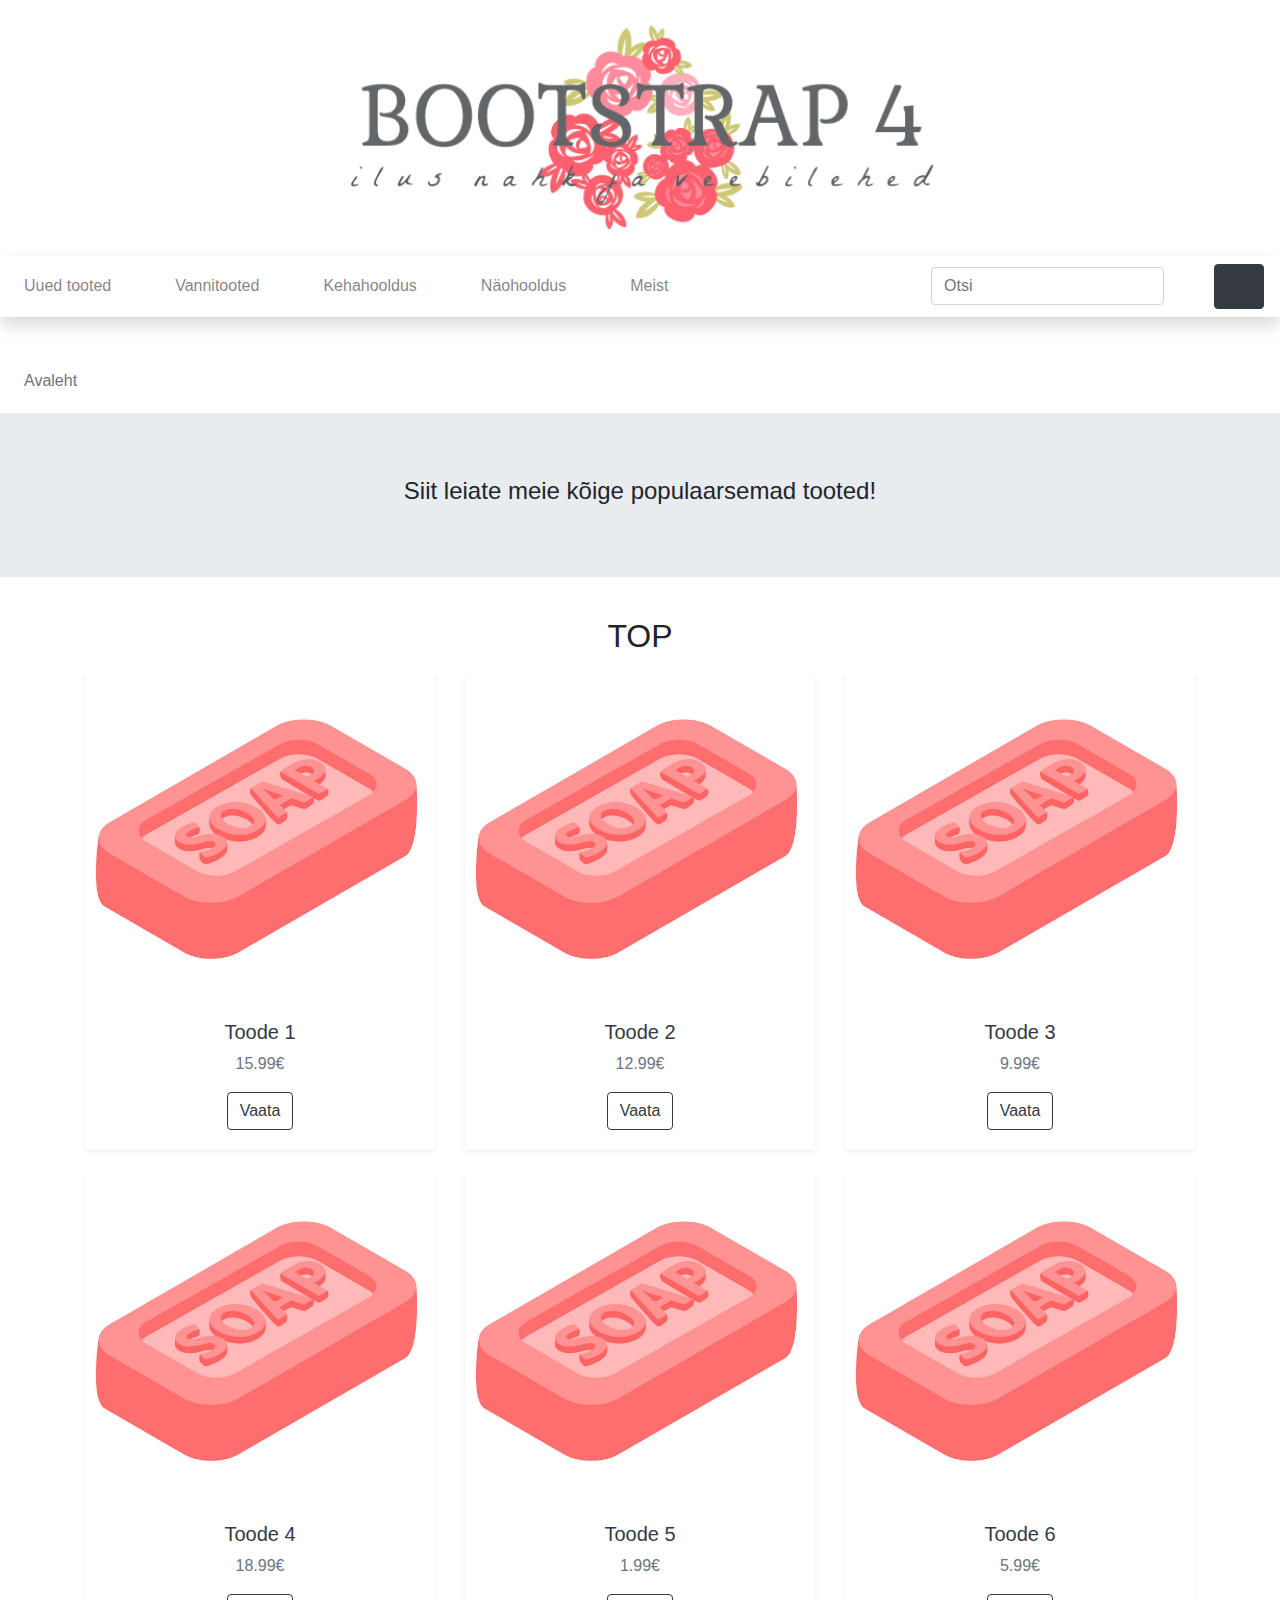
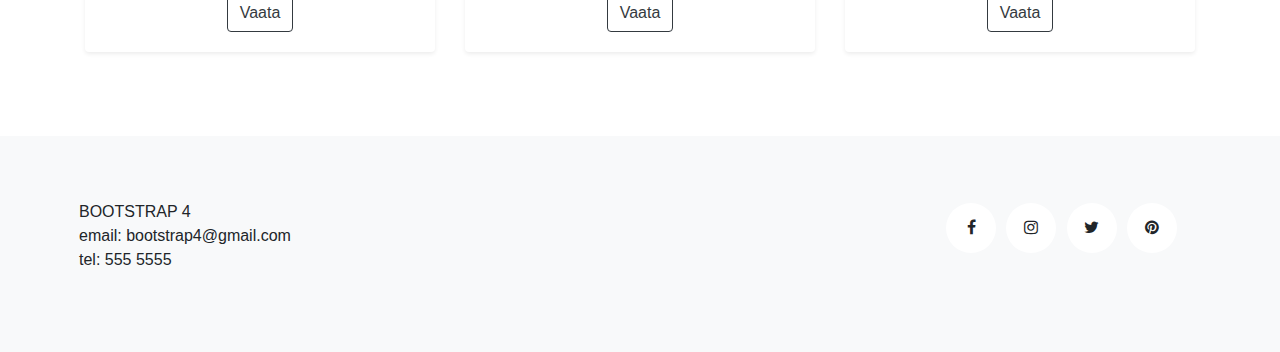
<file: index.html>
<!doctype html>
<html lang="ee">
    <head>
        <meta charset="utf-8">
        <meta http-equiv="X-UA-Compatible" content="IE=edge">
        <meta name="viewport" content="width=device-width, initial-scale=1, shrink-to-fit=no">
        <meta name="description" content=""> 
        <meta name="author" content="">
        <title>Avaleht</title>
        <!-- Bootstrap CSS -->
        <link rel="stylesheet" href="https://stackpath.bootstrapcdn.com/bootstrap/4.3.1/css/bootstrap.min.css" integrity="sha384-ggOyR0iXCbMQv3Xipma34MD+dH/1fQ784/j6cY/iJTQUOhcWr7x9JvoRxT2MZw1T" crossorigin="anonymous"> 
        <!-- minu CSS -->
        <link rel="stylesheet" href="custom.css">
        <link rel="stylesheet" href="https://cdnjs.cloudflare.com/ajax/libs/font-awesome/4.7.0/css/font-awesome.min.css">
    </head>
    <body>
        <!-- päis --->
        <header class="py-2">
            <div class="container-fluid">
                <div class="row">
                    <div class="col-lg-12 my-3 text-center"><a href="index.html"><img src="logo2.png" width="50%"></a></div>              
                </div>          
            </div>
        </header>
        <!-- navigatsioon -->
        <nav class="navbar navbar-expand-lg navbar-light bg-white shadow">
            <button class="navbar-toggler" type="button" data-toggle="collapse" data-target="#navbarNavDropdown" aria-controls="navbarNavDropdown" aria-expanded="false" aria-label="Toggle navigation">
                <span class="navbar-toggler-icon"></span>
            </button>
            <div class="collapse navbar-collapse" id="navbarNavDropdown">
                <ul class="navbar-nav mr-auto">
                    <li class="nav-item"><a class="nav-link" href="#">Uued tooted</a></li>
                    <li class="nav-item dropdown">
                        <a class="nav-link" href="#" id="navbarDropdownMenuLink" data-toggle="dropdown" aria-haspopup="true" aria-expanded="false">Vannitooted</a> 
                        <div class="dropdown-menu" aria-labelledby="navbarDropdownMenuLink"> 
                            <a class="dropdown-item" href="#">Vannisoolad</a> 
                            <a class="dropdown-item" href="#">Vannipiimad</a> 
                            <a class="dropdown-item" href="#">Vannipommid</a>
                            <a class="dropdown-item" href="list.html">Seebid ja du&scaron;igeelid</a>
                        </div> 
                    </li> 
                    <li class="nav-item dropdown"> 
                        <a class="nav-link" href="#" id="navbarDropdownMenuLink" data-toggle="dropdown" aria-haspopup="true" aria-expanded="false">Kehahooldus</a> 
                        <div class="dropdown-menu" aria-labelledby="navbarDropdownMenuLink"> 
                            <a class="dropdown-item" href="#">Kehakreemid</a> 
                            <a class="dropdown-item" href="#">Keha&otilde;lid</a> 
                            <a class="dropdown-item" href="#">Kehakoorijad</a> 
                            <a class="dropdown-item" href="#">Deodorandid</a> 
                            <a class="dropdown-item" href="#">K&auml;te ja jalgade hooldus</a>  
                        </div> 
                    </li> 
                    <li class="nav-item dropdown"> 
                        <a class="nav-link" href="#" id="navbarDropdownMenuLink" data-toggle="dropdown" aria-haspopup="true" aria-expanded="false">N&auml;ohooldus</a> 
                        <div class="dropdown-menu" aria-labelledby="navbarDropdownMenuLink"> 
                            <a class="dropdown-item" href="#">Puhastus ja toniseerimine</a> 
                            <a class="dropdown-item" href="#">Niisutus ja toitmine</a> 
                            <a class="dropdown-item" href="#">Koorijad ja maskid</a> 
                        </div> 
                    </li>
                    <li class="nav-item"><a class="nav-link" href="meist.html"> Meist </a></li>
                </ul>
                <!-- search -->
                <form class="form-inline my-2 my-lg-0">
                    <input class="form-control mr-sm-2" type="search" placeholder="Otsi" aria-label="Search">
                    <button class="btn btn-outline-white my-2 my-sm-0" type="submit"><svg class="lnr lnr-magnifier"><use xlink:href="#lnr-magnifier"></use></svg></button>
                </form>
            </div>
            <!-- cart -->
            <!--
            <svg class="lnr mt-auto mr-3 my-3 lnr-cart"><use xlink:href="#lnr-cart"></use></svg>
            -->
            <a href="cart.html"><button class="btn btn-dark my-2 my-sm-0" type="submit"><svg class="lnr lnr-cart"><use xlink:href="#lnr-cart"></use></svg></button></a>
        </nav> 
        <!-- breadcrumb -->
        <section>
            <nav aria-label="breadcrumb">
                <ol class="breadcrumb bg-white my-2 ml-2">
                    <!-- это иконка с домиком, но у меня не получилось её выровнять нормально
                    <li class="breadcrumb-item active" aria-current="page"><button class="btn btn-link btn-lg my-2 my-sm-0" type="submit"><svg class="lnr lnr-home"><use xlink:href="#lnr-home"></use></svg></button></li>
                    -->
                    <li class="breadcrumb-item active" aria-current="page">Avaleht</li>
                </ol>
            </nav>  
        </section>
        <!-- jumbotron --->
        <div class="jumbotron jumbotron-fluid text-center">
            <h4> Siit leiate meie kõige populaarsemad tooted! </h4>
        </div>
        <!-- tooted --->
            <section>
                <div class="container">
                    <h2 class="h mb-3">TOP</h2>
                    <div class="row">
                        <div class="col-md-4 mb-4">
                            <div class="card shadow-sm border-0 h-100 text-center"><a href="#"><img src="soap.png" alt="" class="card-img-top"></a>
                                <div class="card-body">
                                    <h5> <a href="#" class="text-dark">Toode 1</a></h5>
                                    <p class="text-muted card-text"> 15.99&#8364;</p>
                                    <a role="button" href="#" class="btn btn-outline-dark">Vaata</a>
                                </div>
                            </div>
                        </div>
                        <div class="col-md-4 mb-4">
                            <div class="card shadow-sm border-0 h-100 text-center"><a href="#"><img src="soap.png" alt="" class="card-img-top"></a>
                                <div class="card-body">
                                    <h5> <a href="#" class="text-dark">Toode 2</a></h5>
                                    <p class="text-muted card-text"> 12.99&#8364;</p>
                                    <a role="button" href="#" class="btn btn-outline-dark">Vaata</a>
                                </div>
                            </div>
                        </div>
                        <div class="col-md-4 mb-4">
                            <div class="card shadow-sm border-0 h-100 text-center"><a href="#"><img src="soap.png" alt="" class="card-img-top"></a>
                                <div class="card-body">
                                    <h5> <a href="#" class="text-dark">Toode 3</a></h5>
                                    <p class="text-muted card-text"> 9.99&#8364;</p>
                                    <a role="button" href="#" class="btn btn-outline-dark">Vaata</a>
                                </div>
                            </div>
                        </div>
                        <div class="col-md-4 mb-4">
                            <div class="card shadow-sm border-0 h-100 text-center"><a href="#"><img src="soap.png" alt="" class="card-img-top"></a>
                                <div class="card-body">
                                    <h5> <a href="#" class="text-dark">Toode 4</a></h5>
                                    <p class="text-muted card-text"> 18.99&#8364;</p>
                                    <a role="button" href="#" class="btn btn-outline-dark">Vaata</a>
                                </div>
                            </div>
                        </div>
                        <div class="col-md-4 mb-4">
                            <div class="card shadow-sm border-0 h-100 text-center"><a href="#"><img src="soap.png" alt="" class="card-img-top"></a>
                                <div class="card-body">
                                    <h5> <a href="#" class="text-dark">Toode 5</a></h5>
                                    <p class="text-muted card-text"> 1.99&#8364;</p>
                                    <a role="button" href="#" class="btn btn-outline-dark">Vaata</a>
                                </div>
                            </div>
                        </div>
                        <div class="col-md-4 mb-4">
                            <div class="card shadow-sm border-0 h-100 text-center"><a href="#"><img src="soap.png" alt="" class="card-img-top"></a>
                                <div class="card-body">
                                    <h5> <a href="#" class="text-dark">Toode 6</a></h5>
                                    <p class="text-muted card-text"> 5.99&#8364;</p>
                                    <a role="button" href="#" class="btn btn-outline-dark">Vaata</a>
                                </div>
                            </div>
                        </div>
                    </div>
                </div>
            </section>
        <!-- jalus --->
        <footer class="bg-light">
            <div class="container-fluid">
                <div class="row">
                    <div class="col-lg-9">
                        <p> BOOTSTRAP 4 <br>
                            email: bootstrap4@gmail.com <br>
                            tel: 555 5555 </p>
                    </div>
                    <!--- ikoonid -->
                    <div class="col-lg-3">
                        <button type="button" class="btn btn-social-icon btn-facebook">
                            <i class="fa fa-facebook"></i>
                        </button>
                        <button type="button" class="btn btn-social-icon btn-instagram">
                            <i class="fa fa-instagram"></i>
                        </button>
                        <button type="button" class="btn btn-social-icon btn-twitter">
                            <i class="fa fa-twitter"></i>
                        </button>
                        <button type="button" class="btn btn-social-icon btn-pinterest">
                            <i class="fa fa-pinterest"></i>
                        </button>
                    </div>
                </div>
            </div>
        </footer>       
        <!-- jQuery, Popper.js, Bootstrap JS -->
        <script src="https://code.jquery.com/jquery-3.3.1.slim.min.js" integrity="sha384-q8i/X+965DzO0rT7abK41JStQIAqVgRVzpbzo5smXKp4YfRvH+8abtTE1Pi6jizo" crossorigin="anonymous"></script>
        <script src="https://cdnjs.cloudflare.com/ajax/libs/popper.js/1.14.7/umd/popper.min.js" integrity="sha384-UO2eT0CpHqdSJQ6hJty5KVphtPhzWj9WO1clHTMGa3JDZwrnQq4sF86dIHNDz0W1" crossorigin="anonymous"></script>
        <script src="https://stackpath.bootstrapcdn.com/bootstrap/4.3.1/js/bootstrap.min.js" integrity="sha384-JjSmVgyd0p3pXB1rRibZUAYoIIy6OrQ6VrjIEaFf/nJGzIxFDsf4x0xIM+B07jRM" crossorigin="anonymous"></script>
        <script src="https://cdn.linearicons.com/free/1.0.0/svgembedder.min.js"></script>
  </body>
</html>
</file>
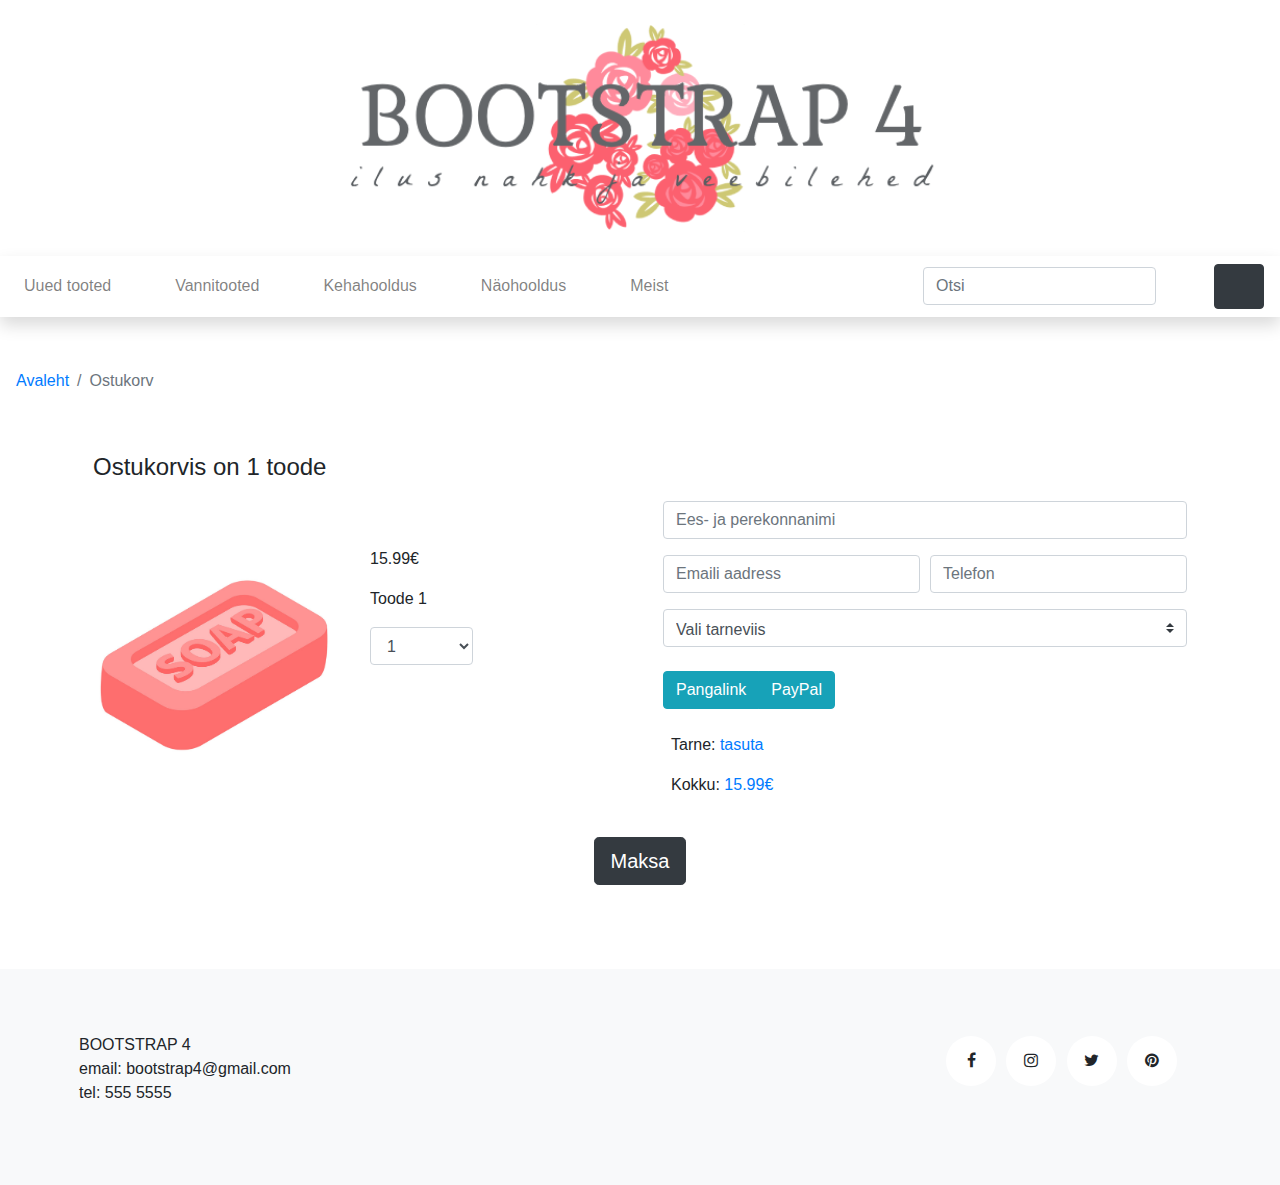
<file: cart.html>
<!doctype html>
<html lang="ee">
    <head>
        <meta charset="utf-8">
        <meta http-equiv="X-UA-Compatible" content="IE=edge">
        <meta name="viewport" content="width=device-width, initial-scale=1, shrink-to-fit=no">
        <meta name="description" content=""> 
        <meta name="author" content="">
        <title>Ostukorv</title>
        <!-- Bootstrap CSS -->
        <link rel="stylesheet" href="https://stackpath.bootstrapcdn.com/bootstrap/4.3.1/css/bootstrap.min.css" integrity="sha384-ggOyR0iXCbMQv3Xipma34MD+dH/1fQ784/j6cY/iJTQUOhcWr7x9JvoRxT2MZw1T" crossorigin="anonymous"> 
        <!-- minu CSS -->
        <link rel="stylesheet" href="custom.css">
        <link rel="stylesheet" href="https://cdnjs.cloudflare.com/ajax/libs/font-awesome/4.7.0/css/font-awesome.min.css">
    </head>
    <body>
        <!-- päis -->
        <header class="py-2">
            <div class="container-fluid">
                <div class="row">
                    <div class="col-lg-12 my-3 text-center"><img src="logo2.png" width="50%"></div>              
                </div>          
            </div>
        </header>
        <!-- navigatsioon -->
        <nav class="navbar navbar-expand-lg navbar-light bg-white shadow">
            <button class="navbar-toggler" type="button" data-toggle="collapse" data-target="#navbarNavDropdown" aria-controls="navbarNavDropdown" aria-expanded="false" aria-label="Toggle navigation">
                <span class="navbar-toggler-icon"></span>
            </button>
            <div class="collapse navbar-collapse" id="navbarNavDropdown">
                <ul class="navbar-nav mr-auto">
                    <li class="nav-item"><a class="nav-link" href="#">Uued tooted</a></li>
                    <li class="nav-item dropdown">
                        <a class="nav-link" href="#" id="navbarDropdownMenuLink" data-toggle="dropdown" aria-haspopup="true" aria-expanded="false">Vannitooted</a> 
                        <div class="dropdown-menu" aria-labelledby="navbarDropdownMenuLink"> 
                            <a class="dropdown-item" href="#">Vannisoolad</a> 
                            <a class="dropdown-item" href="#">Vannipiimad</a> 
                            <a class="dropdown-item" href="#">Vannipommid</a>
                            <a class="dropdown-item" href="list.html">Seebid ja du&scaron;igeelid</a>
                        </div> 
                    </li> 
                    <li class="nav-item dropdown"> 
                        <a class="nav-link" href="#" id="navbarDropdownMenuLink" data-toggle="dropdown" aria-haspopup="true" aria-expanded="false">Kehahooldus</a> 
                        <div class="dropdown-menu" aria-labelledby="navbarDropdownMenuLink"> 
                            <a class="dropdown-item" href="#">Kehakreemid</a> 
                            <a class="dropdown-item" href="#">Keha&otilde;lid</a> 
                            <a class="dropdown-item" href="#">Kehakoorijad</a> 
                            <a class="dropdown-item" href="#">Deodorandid</a> 
                            <a class="dropdown-item" href="#">K&auml;te ja jalgade hooldus</a>  
                        </div> 
                    </li> 
                    <li class="nav-item dropdown"> 
                        <a class="nav-link" href="#" id="navbarDropdownMenuLink" data-toggle="dropdown" aria-haspopup="true" aria-expanded="false">N&auml;ohooldus</a> 
                        <div class="dropdown-menu" aria-labelledby="navbarDropdownMenuLink"> 
                            <a class="dropdown-item" href="#">Puhastus ja toniseerimine</a> 
                            <a class="dropdown-item" href="#">Niisutus ja toitmine</a> 
                            <a class="dropdown-item" href="#">Koorijad ja maskid</a> 
                        </div> 
                    </li>
                    <li class="nav-item"><a class="nav-link" href="meist.html"> Meist </a></li>
                </ul>
                <!-- search -->
                <form class="form-inline m-2 my-lg-0">
                    <input class="form-control mr-sm-2" type="search" placeholder="Otsi" aria-label="Search">
                    <button class="btn btn-outline-white my-2 my-sm-0" type="submit"><svg class="lnr lnr-magnifier"><use xlink:href="#lnr-magnifier"></use></svg></button>
                </form>
            </div>
            <!-- cart -->
            <a href="cart.html"><button class="btn btn-dark my-2 my-sm-0" type="submit"><svg class="lnr lnr-cart"><use xlink:href="#lnr-cart"></use></svg></button></a>
        </nav> 
        <section>
            <!-- breadcrumb -->
            <nav aria-label="breadcrumb" >
                <ol class="breadcrumb bg-white my-2">
                    <li class="breadcrumb-item"><a href="index.html">Avaleht</a></li>
                    <li class="breadcrumb-item active">Ostukorv</li>
                </ol>
            </nav>
        </section>
        <!-- ostukorv -->
        <section>
            <div class="container">
                <div class="row">
                    <div class="col-lg-6 d-flex align-items-start flex-column">
                        <div class="mb-auto p-2"><h4>Ostukorvis on 1 toode</h4></div>    
                        <div class="mb-auto p-2 row">
                            <div class="col-lg-6">
                                <img src="soap.png" width="100%">
                            </div>
                            <div class="col-lg-6">
                                <p>15.99&#8364;</p>
                                <p>Toode 1</p>
                                    <select class="form-control col-lg-5 form-sm" id="kogus">
                                        <option>0</option>
                                        <option selected="selected">1</option>
                                        <option>2</option>
                                        <option>3</option>
                                    </select>
                                <br/>
                            </div>            
                        </div>
                    </div>
                    <div class="col-lg-6">
                    <!-- TODO! --->
                        <div class="p-2">
                            <div class="form-group pt-lg-5">
                                <input type="text" class="form-control" placeholder="Ees- ja perekonnanimi" id="name">
                            </div>
                            <div class="form-row">
                                <div class="col">
                                    <input type="email" class="form-control" placeholder="Emaili aadress" id="email">
                                </div>
                                <div class="col">
                                    <input type="number" class="form-control" placeholder="Telefon" id="phone">
                                </div>
                            </div>
                        </div>
                        <div class="p-2">
                            <select class="custom-select pt-2" name="tarne">
                                <option selected> Vali tarneviis </option>
                                <option value="koju"> Koju </option>
                                <option value="pakiautomaati"> Pakiautomaati </option>
                                <option value="ise"> Tulen ise järele </option>
                                <!---
                                <button class="btn btn-primary"> Koju </button>
                                <button class="btn btn-primary"> Pakiautomaati </button>
                                <button class="btn btn-primary"> Tulen ise järgi </button>
                                --->
                            </select>
                            <br>
                            <div class="btn-group btn-group-toggle pt-4" data-toggle="buttons">
                                <button class="btn btn-info"> Pangalink </button>
                                <button class="btn btn-info"> PayPal </button>
                            </div>
                        </div>
                        <div class="p-3">
                            <p>Tarne: <span class="text-primary">tasuta</span></p>
                            <p>Kokku: <span class="text-primary">15.99&#8364;</span></p>
                        </div>
                    </div>
                    <div class="p-2 mx-auto">
                        <a href="kinnitus.html" class="btn btn-dark btn-lg mb-3">Maksa</a>
                    </div>
                </div>   
            </div>
        </section>
        <!-- jalus -->
        <footer class="bg-light">
            <div class="container-fluid">
                <div class="row">
                    <div class="col-lg-9">
                        <p> BOOTSTRAP 4 <br>
                            email: bootstrap4@gmail.com <br>
                            tel: 555 5555 </p>
                    </div>
                    <!--- ikoonid -->
                    <div class="col-lg-3">
                        <button type="button" class="btn btn-social-icon btn-facebook">
                            <i class="fa fa-facebook"></i>
                        </button>
                        <button type="button" class="btn btn-social-icon btn-instagram">
                            <i class="fa fa-instagram"></i>
                        </button>
                        <button type="button" class="btn btn-social-icon btn-twitter">
                            <i class="fa fa-twitter"></i>
                        </button>
                        <button type="button" class="btn btn-social-icon btn-pinterest">
                            <i class="fa fa-pinterest"></i>
                        </button>
                    </div>
                </div>
            </div>
        </footer>       
        <!-- jQuery, Popper.js, Bootstrap JS -->
        <script src="https://code.jquery.com/jquery-3.3.1.slim.min.js" integrity="sha384-q8i/X+965DzO0rT7abK41JStQIAqVgRVzpbzo5smXKp4YfRvH+8abtTE1Pi6jizo" crossorigin="anonymous"></script>
        <script src="https://cdnjs.cloudflare.com/ajax/libs/popper.js/1.14.7/umd/popper.min.js" integrity="sha384-UO2eT0CpHqdSJQ6hJty5KVphtPhzWj9WO1clHTMGa3JDZwrnQq4sF86dIHNDz0W1" crossorigin="anonymous"></script>
        <script src="https://stackpath.bootstrapcdn.com/bootstrap/4.3.1/js/bootstrap.min.js" integrity="sha384-JjSmVgyd0p3pXB1rRibZUAYoIIy6OrQ6VrjIEaFf/nJGzIxFDsf4x0xIM+B07jRM" crossorigin="anonymous"></script>
        <script src="https://cdn.linearicons.com/free/1.0.0/svgembedder.min.js"></script>
    </body>
</html>
</file>
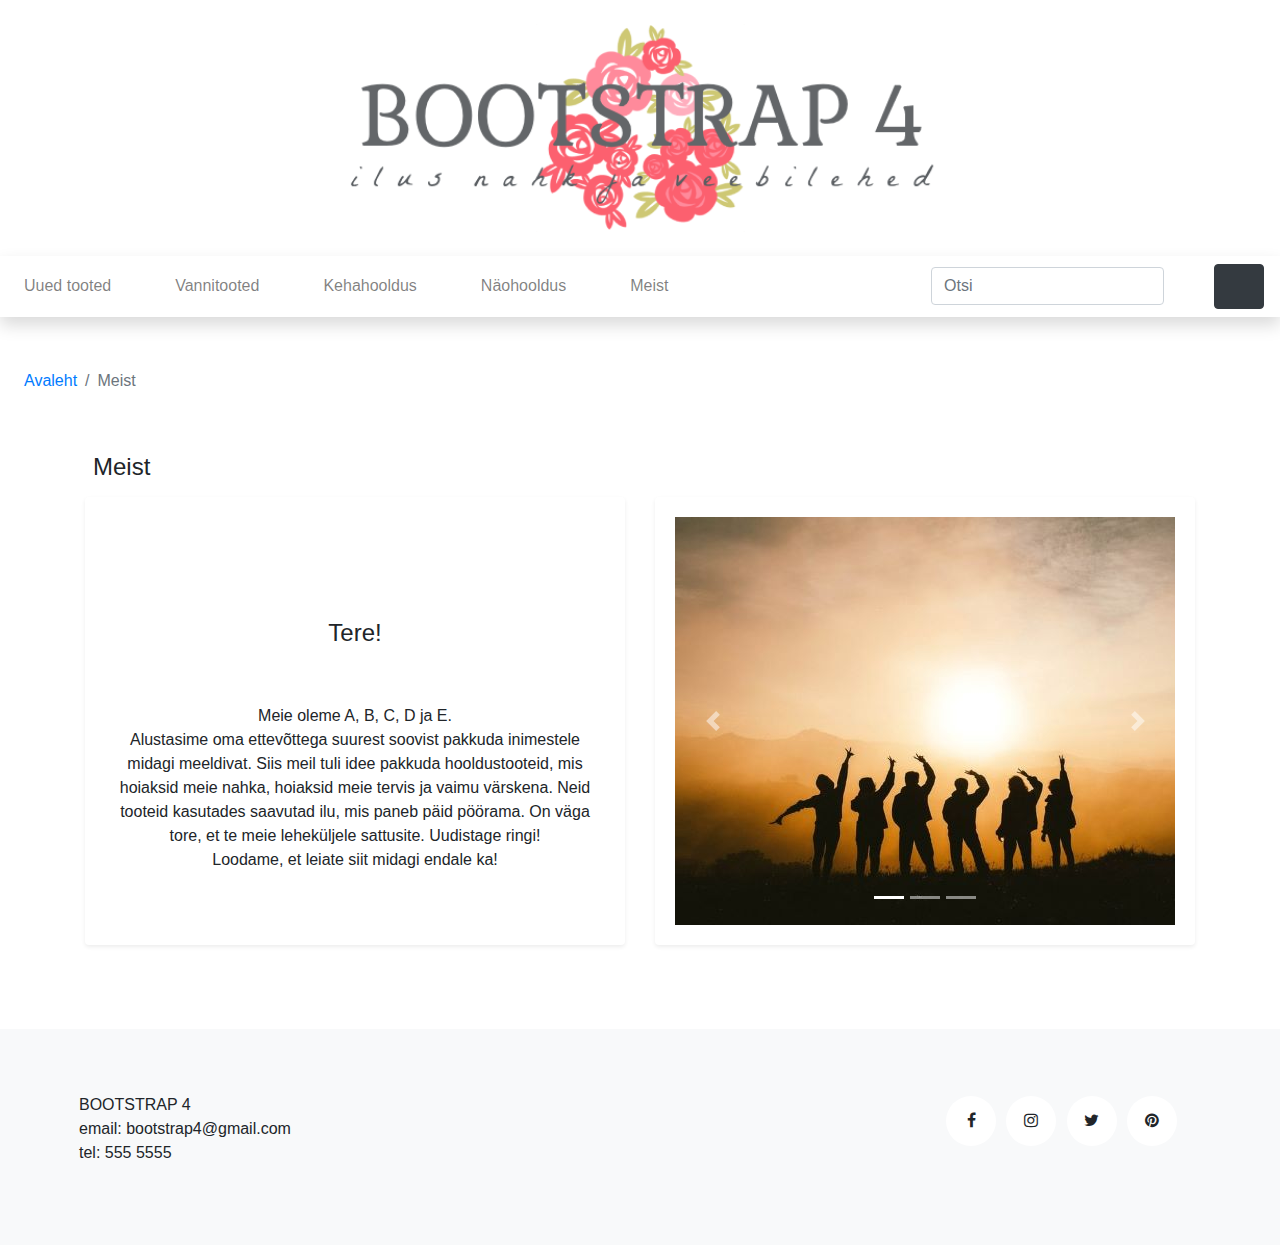
<file: meist.html>
<!doctype html>
<html lang="ee">
<head>
    <meta charset="utf-8">
    <meta http-equiv="X-UA-Compatible" content="IE=edge">
    <meta name="viewport" content="width=device-width, initial-scale=1, shrink-to-fit=no">
    <meta name="description" content="">
    <meta name="author" content="">
    <title> Meist </title>
    <!-- Bootstrap CSS -->
    <link rel="stylesheet" href="https://stackpath.bootstrapcdn.com/bootstrap/4.3.1/css/bootstrap.min.css" integrity="sha384-ggOyR0iXCbMQv3Xipma34MD+dH/1fQ784/j6cY/iJTQUOhcWr7x9JvoRxT2MZw1T" crossorigin="anonymous">
    <!-- minu CSS -->
    <link rel="stylesheet" href="custom.css">
    <link rel="stylesheet" href="https://cdnjs.cloudflare.com/ajax/libs/font-awesome/4.7.0/css/font-awesome.min.css">
</head>
<body>
<!-- päis --->
<header class="py-2">
    <div class="container-fluid">
        <div class="row">
            <div class="col-lg-12 my-3 text-center"><a href="index.html"><img src="logo2.png" width="50%"></a></div>
        </div>
    </div>
</header>

<!-- navigatsioon -->
<nav class="navbar navbar-expand-lg navbar-light bg-white shadow">
    <button class="navbar-toggler" type="button" data-toggle="collapse" data-target="#navbarNavDropdown" aria-controls="navbarNavDropdown" aria-expanded="false" aria-label="Toggle navigation">
        <span class="navbar-toggler-icon"></span>
    </button>
    <div class="collapse navbar-collapse" id="navbarNavDropdown">
        <ul class="navbar-nav mr-auto">
            <li class="nav-item"><a class="nav-link" href="#">Uued tooted</a></li>
            <li class="nav-item dropdown">
                <a class="nav-link" href="#" id="navbarDropdownMenuLink" data-toggle="dropdown" aria-haspopup="true" aria-expanded="false">Vannitooted</a>
                <div class="dropdown-menu" aria-labelledby="navbarDropdownMenuLink">
                    <a class="dropdown-item" href="#">Vannisoolad</a>
                    <a class="dropdown-item" href="#">Vannipiimad</a>
                    <a class="dropdown-item" href="#">Vannipommid</a>
                    <a class="dropdown-item" href="list.html">Seebid ja du&scaron;igeelid</a>
                </div>
            </li>
            <li class="nav-item dropdown">
                <a class="nav-link" href="#" id="navbarDropdownMenuLink" data-toggle="dropdown" aria-haspopup="true" aria-expanded="false">Kehahooldus</a>
                <div class="dropdown-menu" aria-labelledby="navbarDropdownMenuLink">
                    <a class="dropdown-item" href="#">Kehakreemid</a>
                    <a class="dropdown-item" href="#">Keha&otilde;lid</a>
                    <a class="dropdown-item" href="#">Kehakoorijad</a>
                    <a class="dropdown-item" href="#">Deodorandid</a>
                    <a class="dropdown-item" href="#">K&auml;te ja jalgade hooldus</a>
                </div>
            </li>
            <li class="nav-item dropdown">
                <a class="nav-link" href="#" id="navbarDropdownMenuLink" data-toggle="dropdown" aria-haspopup="true" aria-expanded="false">N&auml;ohooldus</a>
                <div class="dropdown-menu" aria-labelledby="navbarDropdownMenuLink">
                    <a class="dropdown-item" href="#">Puhastus ja toniseerimine</a>
                    <a class="dropdown-item" href="#">Niisutus ja toitmine</a>
                    <a class="dropdown-item" href="#">Koorijad ja maskid</a>
                </div>
            </li>
            <li class="nav-item"><a class="nav-link" href="meist.html"> Meist </a></li>
        </ul>
        <!-- search -->
        <form class="form-inline my-2 my-lg-0">
            <input class="form-control mr-sm-2" type="search" placeholder="Otsi" aria-label="Search">
            <button class="btn btn-outline-white my-2 my-sm-0" type="submit"><svg class="lnr lnr-magnifier"><use xlink:href="#lnr-magnifier"></use></svg></button>
        </form>
    </div>
    <!-- cart -->
    <a href="cart.html"><button class="btn btn-dark my-2 my-sm-0" type="submit"><svg class="lnr lnr-cart"><use xlink:href="#lnr-cart"></use></svg></button></a>
</nav>
<!-- breadcrumb -->
<section>
    <nav aria-label="breadcrumb">
        <ol class="breadcrumb bg-white my-2 ml-2">
            <li class="breadcrumb-item"><a href="index.html">Avaleht</a></li>
            <li class="breadcrumb-item active">Meist </li>
        </ol>
    </nav>
</section>

<section>
    <div class="container">
        <div class="mb-auto p-2"><h4>Meist</h4></div>
        <div class="row">
            <div class="col-lg-6 mb-4">
                <div class="card shadow-sm border-0 h-100 text-center"><a href="#"></a>
                    <div class="card-body align-middle text-center">
                        <div class="p-5"><h4> Tere! </h4></div>
                        <p class="card-text">
                            Meie oleme A, B, C, D ja E. <br>
                            Alustasime oma ettevõttega suurest soovist pakkuda inimestele midagi meeldivat.
                            Siis meil tuli idee pakkuda hooldustooteid, mis hoiaksid meie nahka, hoiaksid meie tervis ja vaimu värskena.
                            Neid tooteid kasutades saavutad ilu, mis paneb päid pöörama.
                            On väga tore, et te meie leheküljele sattusite. Uudistage ringi! <br>
                            Loodame, et leiate siit midagi endale ka!
                        </p>
                    </div>
                </div>
            </div>
            <div class="col-lg-6 mb-4">
                <div class="card shadow-sm border-0 h-100 text-center"><a href="#"></a>
                    <div class="card-body">
                        <div id="demo" class="carousel slide" data-ride="carousel">
                            <ul class="carousel-indicators">
                                <li data-target="#demo" data-slide-to="0" class="active"></li>
                                <li data-target="#demo" data-slide-to="1"></li>
                                <li data-target="#demo" data-slide-to="2"></li>
                            </ul>
                            <div class="carousel-inner">
                                <div class="carousel-item active">
                                    <img src="pilt1.jpg" alt="pilt1">
                                </div>
                                <div class="carousel-item">
                                    <img src="pilt2.jpg" alt="pil2">
                                </div>
                                <div class="carousel-item">
                                    <img src="pilt3.jpg" alt="pil3">
                                </div>
                            </div>
                            <a class="carousel-control-prev" href="#demo" data-slide="prev">
                                <span class="carousel-control-prev-icon"></span>
                            </a>
                            <a class="carousel-control-next" href="#demo" data-slide="next">
                                <span class="carousel-control-next-icon"></span>
                            </a>
                        </div>
                    </div>
                </div>
            </div>
        </div>
    </div>
</section>

<!-- jalus --->
<footer class="bg-light">
    <div class="container-fluid">
        <div class="row">
            <div class="col-lg-9">
                <p> BOOTSTRAP 4 <br>
                    email: bootstrap4@gmail.com <br>
                    tel: 555 5555 </p>
            </div>
            <!--- ikoonid -->
            <div class="col-lg-3">
                <button type="button" class="btn btn-social-icon btn-facebook">
                    <i class="fa fa-facebook"></i>
                </button>
                <button type="button" class="btn btn-social-icon btn-instagram">
                    <i class="fa fa-instagram"></i>
                </button>
                <button type="button" class="btn btn-social-icon btn-twitter">
                    <i class="fa fa-twitter"></i>
                </button>
                <button type="button" class="btn btn-social-icon btn-pinterest">
                    <i class="fa fa-pinterest"></i>
                </button>
            </div>
        </div>
    </div>
</footer>
<!-- jQuery, Popper.js, Bootstrap JS -->
<script src="https://code.jquery.com/jquery-3.3.1.slim.min.js" integrity="sha384-q8i/X+965DzO0rT7abK41JStQIAqVgRVzpbzo5smXKp4YfRvH+8abtTE1Pi6jizo" crossorigin="anonymous"></script>
<script src="https://cdnjs.cloudflare.com/ajax/libs/popper.js/1.14.7/umd/popper.min.js" integrity="sha384-UO2eT0CpHqdSJQ6hJty5KVphtPhzWj9WO1clHTMGa3JDZwrnQq4sF86dIHNDz0W1" crossorigin="anonymous"></script>
<script src="https://stackpath.bootstrapcdn.com/bootstrap/4.3.1/js/bootstrap.min.js" integrity="sha384-JjSmVgyd0p3pXB1rRibZUAYoIIy6OrQ6VrjIEaFf/nJGzIxFDsf4x0xIM+B07jRM" crossorigin="anonymous"></script>
<script src="https://cdn.linearicons.com/free/1.0.0/svgembedder.min.js"></script>
</body>
</html>
</file>
<file: custom.css>
.lnr {
    display: inline-block;
    fill: currentColor;
    width: 1em;
    height: 1em;
    vertical-align: -0.05em;
    stroke-width: 2;
}

.lnr-cart {
    width: 1.5em;
    height: 1.5em;
}

.lnr-magnifier {
    color: #000000;   
}

.navbar-nav li {
    margin-right: 3em;
}

section {
    margin-top: 40px;
}

.h {
    text-align: center;
}

.card-body {
    align-content: center;
}

footer {
    margin-top: 60px;
    padding: 4em;
}

button {

}

.btn.btn-social-icon {
    width: 50px;
    height: 50px;
    margin: 3px;
    border-radius: 50px;
    background-color: white;
}
</file>
